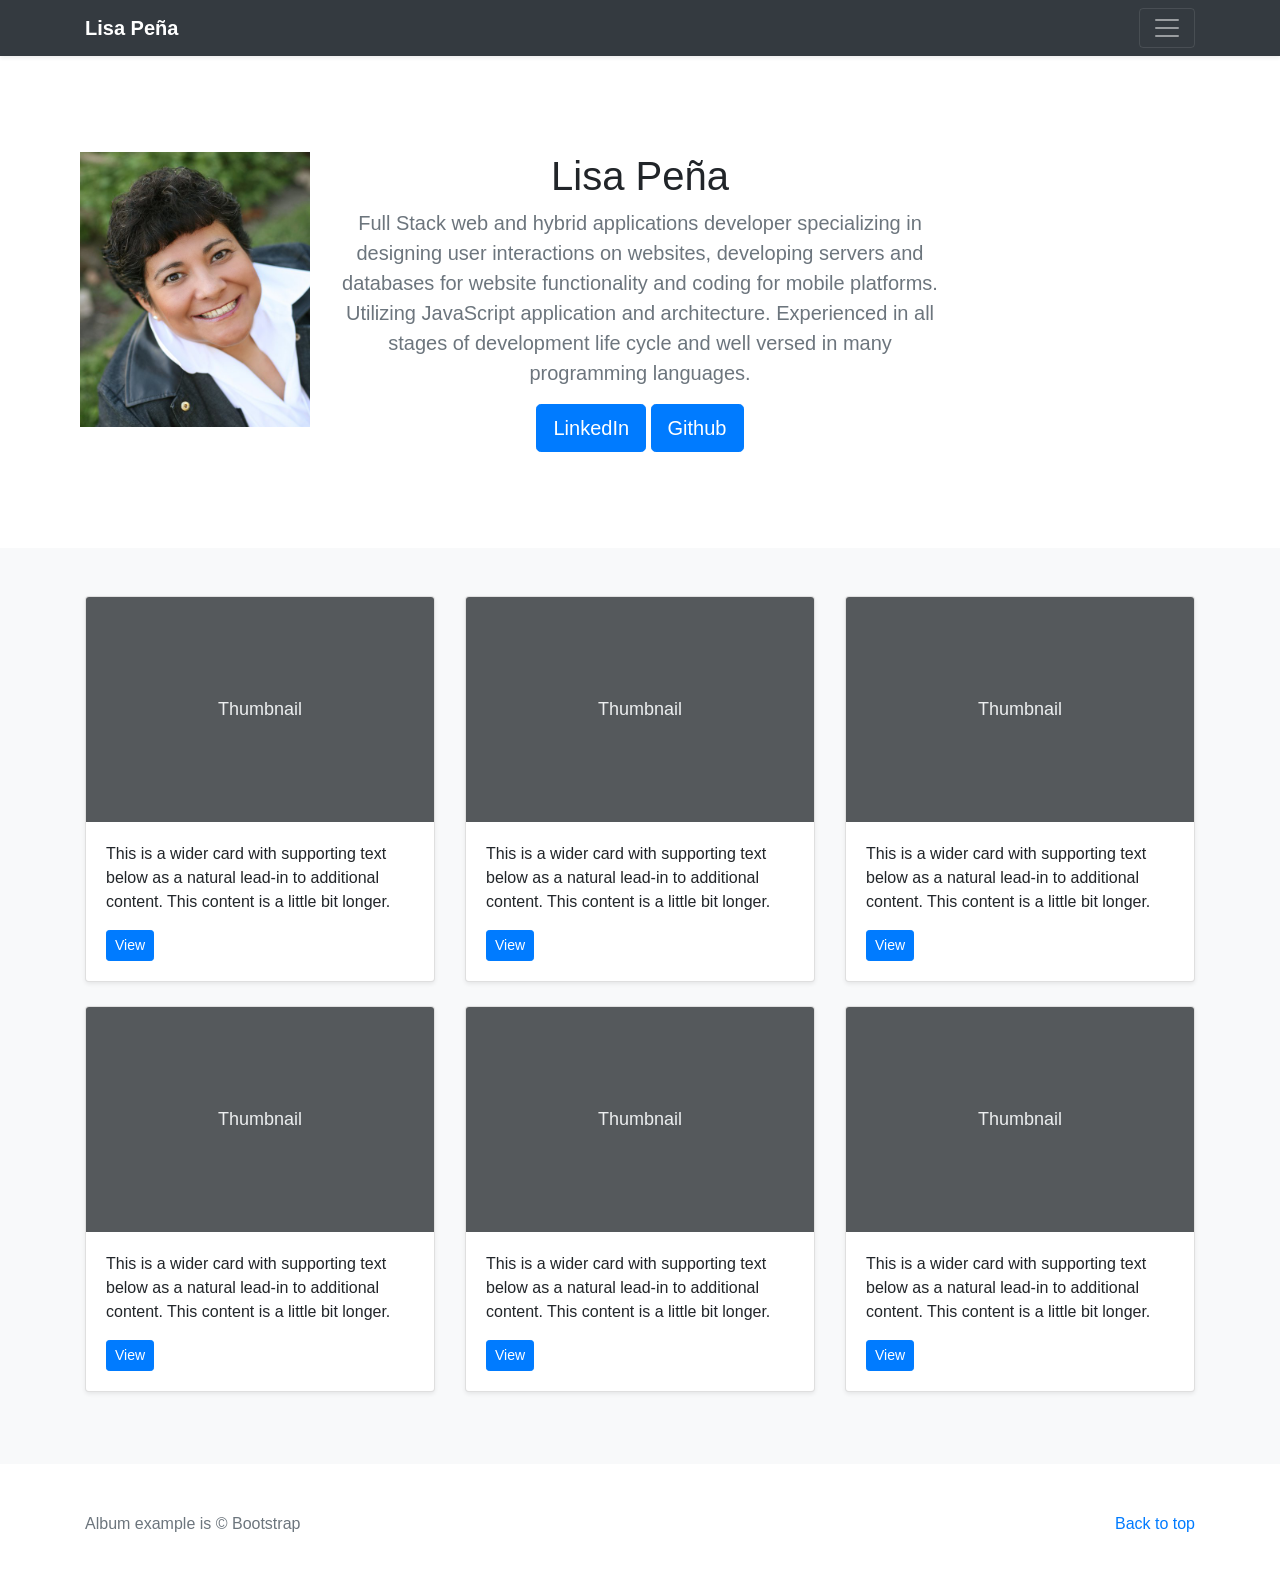
<file: index.html>
<!doctype html>
<html lang="en">
  <head>
    <meta charset="utf-8">
    <meta name="viewport" content="width=device-width, initial-scale=1, shrink-to-fit=no">
    <meta name="description" content="">
    <meta name="author" content="Mark Otto, Jacob Thornton, and Bootstrap contributors">
    <meta name="generator" content="Jekyll v4.1.1">
    <title>Lisa Peña Resume</title>
    <link rel="apple-touch-icon" sizes="180x180" href="/images/apple-touch-icon.png">
    <link rel="icon" type="image/png" sizes="32x32" href="/images/favicon-32x32.png">
    <link rel="icon" type="image/png" sizes="16x16" href="/images/favicon-16x16.png">
    <link rel="canonical" href="https://getbootstrap.com/docs/4.5/examples/album/">

    <!-- Bootstrap core CSS -->
<link href="./assets/dist/css/bootstrap.min.css" rel="stylesheet">

    <style>
      .bd-placeholder-img {
        font-size: 1.125rem;
        text-anchor: middle;
        -webkit-user-select: none;
        -moz-user-select: none;
        -ms-user-select: none;
        user-select: none;
      }

      @media (min-width: 768px) {
        .bd-placeholder-img-lg {
          font-size: 3.5rem;
        }
      }
    </style>
    <!-- Custom styles for this template -->
    <link href="album.css" rel="stylesheet">
  </head>

  <body>
    <header>
  <div class="collapse bg-dark" id="navbarHeader">
    <div class="container">
        <div class="row">
        <div class="col-sm-8 col-md-7 py-4">
          <h4 class="text-white">About Me</h4>
          <p class="text-white">Full Stack Web and Hybrid Mobile Application Developer</strong></h2>
              Detail-oriented and resourceful professional with demonstrated track record of achievement in fields 
              ranging from education to academic retail.  Driven to
              achieve results and exceed expectations to ensure an organization's long-term success.
              Recently achieved certification of Scrum Master, CSM designation to add to my accomplishments in addition to the 
              Udacity Front End Web Development Nanodegree to supplement
              current skills and advance.  Current training is underway in Full Stack
              Developer program with MicroTrain Technologies.</p>
        </div>
        <div class="col-sm-4 offset-md-1 py-4">
          <h4 class="text-white">Information</h4>
          <ul class="list-unstyled">
            <li><a href="resume.html" class="text-white">Experience</a></li>
            <li><a href="contact.html" class="text-white">Email me</a></li>
            <li><a href="thankyou.html" class="text-white">Thank You</a></li>
          </ul>
        </div>
      </div>
    </div>
  </div>
  <div class="navbar navbar-dark bg-dark shadow-sm">
    <div class="container d-flex justify-content-between">
      <a href="#" class="navbar-brand d-flex align-items-center">
        <!-- <svg xmlns="http://www.w3.org/2000/svg" width="20" height="20" fill="none" stroke="currentColor" stroke-linecap="round" stroke-linejoin="round" stroke-width="2" aria-hidden="true" class="mr-2" viewBox="0 0 24 24" focusable="false"><path d="M23 19a2 2 0 0 1-2 2H3a2 2 0 0 1-2-2V8a2 2 0 0 1 2-2h4l2-3h6l2 3h4a2 2 0 0 1 2 2z"/><circle cx="12" cy="13" r="4"/></svg> -->
        <strong>Lisa Peña</strong>
      </a>
      <button class="navbar-toggler" type="button" data-toggle="collapse" data-target="#navbarHeader" aria-controls="navbarHeader" aria-expanded="false" aria-label="Toggle navigation">
        <span class="navbar-toggler-icon"></span>
      </button>
    </div>
</header>

<main role="main">

  <section class="jumbotron text-center">
    <img src="./images/LisaPena.jpg" alt="Responsive image" class="img-fluid float-left ml-5" style="width:230px;height:275px">
    <div class="container">
      <h1>Lisa Peña</h1>
      <p class="lead text-muted">Full Stack web and hybrid applications developer specializing in designing user
        interactions on websites, developing servers and databases for website functionality and coding for mobile platforms.  
        Utilizing JavaScript application and architecture. Experienced in all stages of development life cycle and well versed in many programming languages.
        </p>

      <p>
        <a href="www.linkedin.com/in/lisa-pena" class="btn btn-primary btn-lg">LinkedIn</a>
        <a href="contact.html" class="btn btn-primary btn-lg">Github</a>
      </p>
    </div>
  </section>

  <div class="album py-5 bg-light">
    <div class="container">

      <div class="row">
        <div class="col-md-4">
          <div class="card mb-4 shadow-sm">
            <svg class="bd-placeholder-img card-img-top" width="100%" height="225" xmlns="http://www.w3.org/2000/svg" preserveAspectRatio="xMidYMid slice" focusable="false" role="img" aria-label="Placeholder: Thumbnail"><title>Placeholder</title><rect width="100%" height="100%" fill="#55595c"/><text x="50%" y="50%" fill="#eceeef" dy=".3em">Thumbnail</text></svg>
            <div class="card-body">
              <p class="card-text">This is a wider card with supporting text below as a natural lead-in to additional content. This content is a little bit longer.</p>
              <div class="d-flex justify-content-between align-items-center">
                <div class="btn-group">
                  <button type="button" class="btn btn-sm btn-primary">View</button>

                </div>
                <small class="text-muted"></small>
              </div>
            </div>
          </div>
        </div>
        <div class="col-md-4">
          <div class="card mb-4 shadow-sm">
            <svg class="bd-placeholder-img card-img-top" width="100%" height="225" xmlns="http://www.w3.org/2000/svg" preserveAspectRatio="xMidYMid slice" focusable="false" role="img" aria-label="Placeholder: Thumbnail"><title>Placeholder</title><rect width="100%" height="100%" fill="#55595c"/><text x="50%" y="50%" fill="#eceeef" dy=".3em">Thumbnail</text></svg>
            <div class="card-body">
              <p class="card-text">This is a wider card with supporting text below as a natural lead-in to additional content. This content is a little bit longer.</p>
              <div class="d-flex justify-content-between align-items-center">
                <div class="btn-group">
                  <button type="button" class="btn btn-sm btn-primary">View</button>
                  
                </div>
                <small class="text-muted"></small>
              </div>
            </div>
          </div>
        </div>
        <div class="col-md-4">
          <div class="card mb-4 shadow-sm">
            <svg class="bd-placeholder-img card-img-top" width="100%" height="225" xmlns="http://www.w3.org/2000/svg" preserveAspectRatio="xMidYMid slice" focusable="false" role="img" aria-label="Placeholder: Thumbnail"><title>Placeholder</title><rect width="100%" height="100%" fill="#55595c"/><text x="50%" y="50%" fill="#eceeef" dy=".3em">Thumbnail</text></svg>
            <div class="card-body">
              <p class="card-text">This is a wider card with supporting text below as a natural lead-in to additional content. This content is a little bit longer.</p>
              <div class="d-flex justify-content-between align-items-center">
                <div class="btn-group">
                  <button type="button" class="btn btn-sm btn-primary">View</button>
                  
                </div>
                <small class="text-muted"></small>
              </div>
            </div>
          </div>
        </div> 

        <div class="col-md-4">
          <div class="card mb-4 shadow-sm">
            <svg class="bd-placeholder-img card-img-top" width="100%" height="225" xmlns="http://www.w3.org/2000/svg" preserveAspectRatio="xMidYMid slice" focusable="false" role="img" aria-label="Placeholder: Thumbnail"><title>Placeholder</title><rect width="100%" height="100%" fill="#55595c"/><text x="50%" y="50%" fill="#eceeef" dy=".3em">Thumbnail</text></svg>
            <div class="card-body">
              <p class="card-text">This is a wider card with supporting text below as a natural lead-in to additional content. This content is a little bit longer.</p>
              <div class="d-flex justify-content-between align-items-center">
                <div class="btn-group">
                  <button type="button" class="btn btn-sm btn-primary">View</button>
                  
                </div>
                <small class="text-muted"></small>
              </div>
            </div>
          </div>
        </div>
        <div class="col-md-4">
          <div class="card mb-4 shadow-sm">
            <svg class="bd-placeholder-img card-img-top" width="100%" height="225" xmlns="http://www.w3.org/2000/svg" preserveAspectRatio="xMidYMid slice" focusable="false" role="img" aria-label="Placeholder: Thumbnail"><title>Placeholder</title><rect width="100%" height="100%" fill="#55595c"/><text x="50%" y="50%" fill="#eceeef" dy=".3em">Thumbnail</text></svg>
            <div class="card-body">
              <p class="card-text">This is a wider card with supporting text below as a natural lead-in to additional content. This content is a little bit longer.</p>
              <div class="d-flex justify-content-between align-items-center">
                <div class="btn-group">
                  <button type="button" class="btn btn-sm btn-primary">View</button>
                  
                </div>
                <small class="text-muted"></small>
              </div>
            </div>
          </div>
        </div>
        <div class="col-md-4">
          <div class="card mb-4 shadow-sm">
            <svg class="bd-placeholder-img card-img-top" width="100%" height="225" xmlns="http://www.w3.org/2000/svg" preserveAspectRatio="xMidYMid slice" focusable="false" role="img" aria-label="Placeholder: Thumbnail"><title>Placeholder</title><rect width="100%" height="100%" fill="#55595c"/><text x="50%" y="50%" fill="#eceeef" dy=".3em">Thumbnail</text></svg>
            <div class="card-body">
              <p class="card-text">This is a wider card with supporting text below as a natural lead-in to additional content. This content is a little bit longer.</p>
              <div class="d-flex justify-content-between align-items-center">
                <div class="btn-group">
                  <button type="button" class="btn btn-sm btn-primary">View</button>
                  
                </div>
                <small class="text-muted"></small>
              </div>
            </div>
          </div>
        </div>

       

</main>

<footer class="text-muted">
  <div class="container">
    <p class="float-right">
      <a href="#">Back to top</a>
    </p>
    <p>Album example is &copy; Bootstrap</p>
    </div>
</footer>

<script src="https://code.jquery.com/jquery-3.5.1.slim.min.js" integrity="sha384-DfXdz2htPH0lsSSs5nCTpuj/zy4C+OGpamoFVy38MVBnE+IbbVYUew+OrCXaRkfj" crossorigin="anonymous"></script>
      <script>window.jQuery || document.write('<script src="./assets/js/vendor/jquery.slim.min.js"><\/script>')</script><script src="./assets/dist/js/bootstrap.bundle.min.js"></script>
</html>
</file>
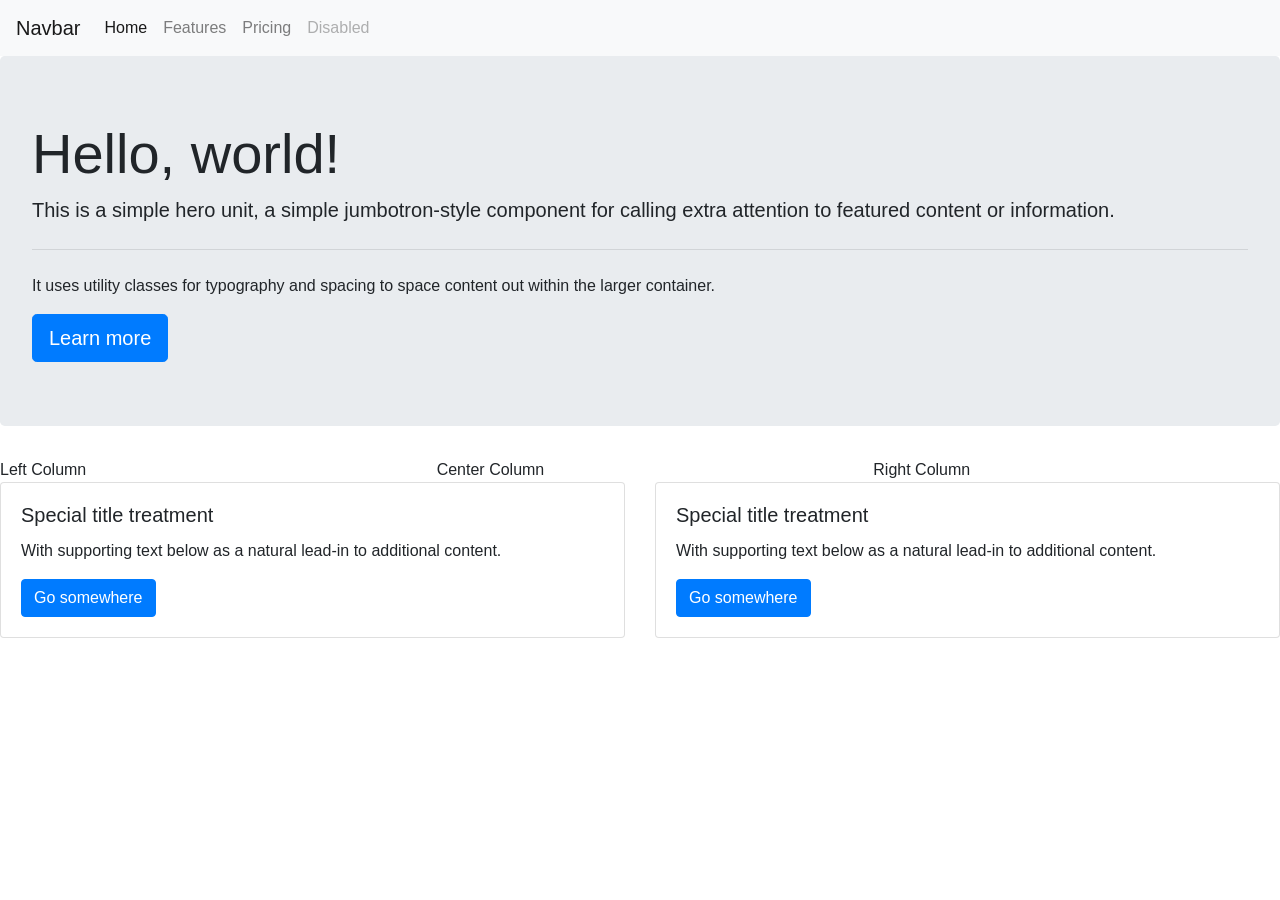
<file: example/index.html>
<DOCTYPE html>
    <html lang="en">
      <head>
        <meta charset="utf-8">
        <meta name="viewport" content="width=device-width, initial-scale=1, shrink-to-fit=no">
        <title>Bootstrap Demo</title>
        <link rel="stylesheet" href="https://maxcdn.bootstrapcdn.com/bootstrap/4.0.0-beta.2/css/bootstrap.min.css">
      </head>
      
      <body>
<!-- Image and text -->
  <nav class="navbar navbar-expand-lg navbar-light bg-light">
    <a class="navbar-brand" href="#">Navbar</a>
    <button class="navbar-toggler" type="button" data-toggle="collapse" data-target="#navbarNavAltMarkup" aria-controls="navbarNavAltMarkup" aria-expanded="false" aria-label="Toggle navigation">
      <span class="navbar-toggler-icon"></span>
    </button>
    <div class="collapse navbar-collapse" id="navbarNavAltMarkup">
      <div class="navbar-nav">
        <a class="nav-link active" href="#">Home <span class="sr-only">(current)</span></a>
        <a class="nav-link" href="#">Features</a>
        <a class="nav-link" href="#">Pricing</a>
        <a class="nav-link disabled" href="#" tabindex="-1" aria-disabled="true">Disabled</a>
      </div>
    </div>
  </nav>
  
  <div class="jumbotron">
    <h1 class="display-4">Hello, world!</h1>
    <p class="lead">This is a simple hero unit, a simple jumbotron-style component for calling extra attention to featured content or information.</p>
    <hr class="my-4">
    <p>It uses utility classes for typography and spacing to space content out within the larger container.</p>
    <a class="btn btn-primary btn-lg" href="#" role="button">Learn more</a>
  </div>

            <div class="row">
            <div class="col-md-4">Left Column</div>
            <div class="col-md-4">Center Column</div>
            <div class="col-md-4">Right Column</div>
          </div>

          <div class="row">
            <div class="col-sm-6">
              <div class="card">
                <div class="card-body">
                  <h5 class="card-title">Special title treatment</h5>
                  <p class="card-text">With supporting text below as a natural lead-in to additional content.</p>
                  <a href="#" class="btn btn-primary">Go somewhere</a>
                </div>
              </div>
            </div>
            <div class="col-sm-6">
              <div class="card">
                <div class="card-body">
                  <h5 class="card-title">Special title treatment</h5>
                  <p class="card-text">With supporting text below as a natural lead-in to additional content.</p>
                  <a href="#" class="btn btn-primary">Go somewhere</a>
                </div>
              </div>
            </div>
          </div>




        <script src="https://code.jquery.com/jquery-3.2.1.slim.min.js"></script>
        <script src="https://cdnjs.cloudflare.com/ajax/libs/popper.js/1.12.3/umd/popper.min.js"></script>
        <script src="https://maxcdn.bootstrapcdn.com/bootstrap/4.0.0-beta.2/js/bootstrap.min.js"></script>
      </body>
    </html>
</file>
<file: album.css>
/*Main Page Index*/
.jumbotron {
  padding-top: 3rem;
  padding-bottom: 2rem;
  margin-bottom: 0;
  background-color: #fff;
}
@media (min-width: 768px) {
  .jumbotron {
    padding-top: 6rem;
    padding-bottom: 6rem;
  }
}

.jumbotron p:last-child {
  margin-bottom: 0;
}

.jumbotron h1 {
  font-weight: 300;
}

.jumbotron .container {
  max-width: 40rem;
}

footer {
  padding-top: 3rem;
  padding-bottom: 3rem;
}

footer p {
  margin-bottom: .25rem;
}

.img-thumbnail {
  width: 200px;
  height: 200px;
}
</file>
